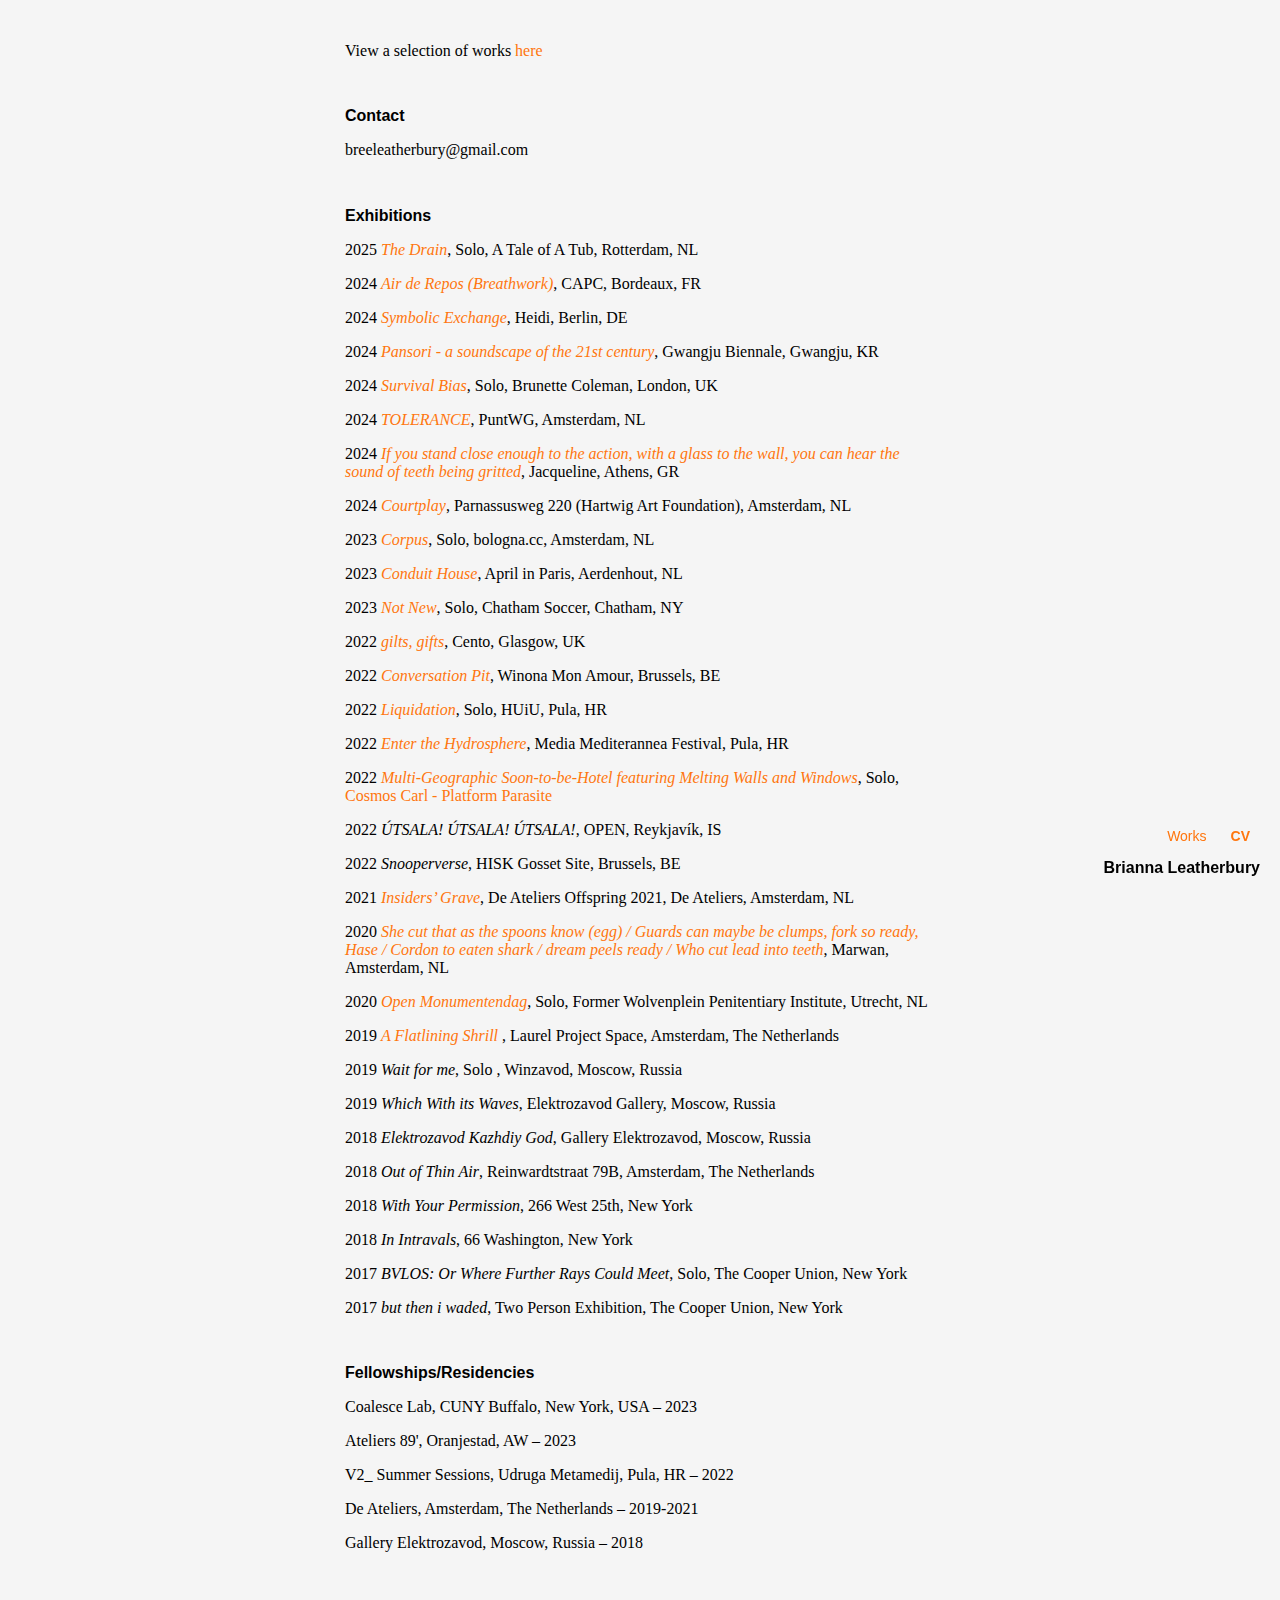
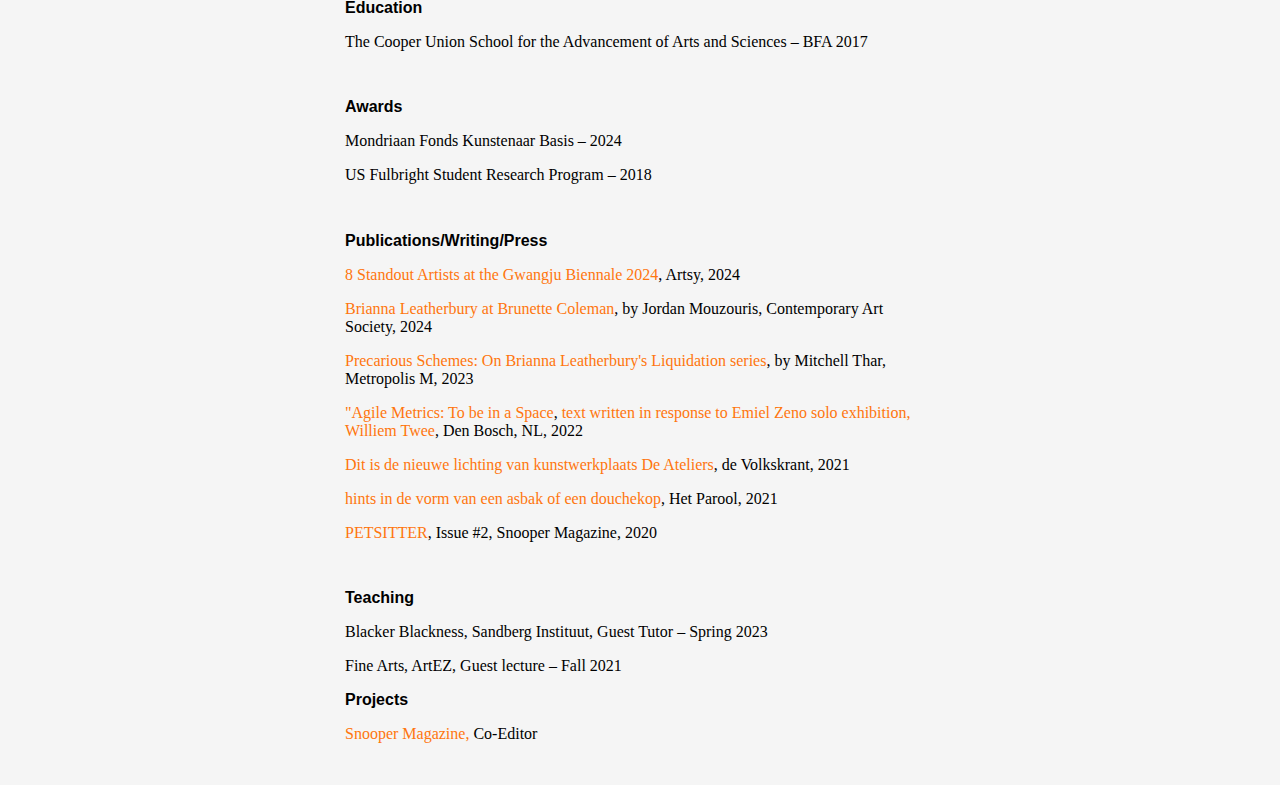
<file: index.html>
<!DOCTYPE html>
<html>
<head>
	<!-- Global site tag (gtag.js) - Google Analytics -->
<script async src="https://www.googletagmanager.com/gtag/js?id=G-ZRDKNZLJ0C"></script>
<script>
  window.dataLayer = window.dataLayer || [];
  function gtag(){dataLayer.push(arguments);}
  gtag('js', new Date());

  gtag('config', 'G-ZRDKNZLJ0C');
</script>


<meta charset="UTF-8">
<title>Brianna Leatherbury</title>
<link rel="stylesheet" type="text/css" href="styles.css" />
<meta name="description" content="Brianna Leatherbury">
</head>

   <body>
	  
	   <div class="main">
		    <div class="nav">
		  <a href="work.html"> Works</a>
			<a class="active" href="index.html">CV</a>
			    <h2 >Brianna Leatherbury</h2>
		</div>	
		<br/>
		   <p>View a selection of works<a href="work.html"> here</a></p><br/>
	<h2>Contact</h2>
		   <p>breeleatherbury@gmail.com</p><br/>


	<h2>Exhibitions</h2>
		<p>2025 <em> <a href="https://a-tub.org/en/exhibitions/brianna-leatherbury" target="new"> The Drain</a></em>, Solo, A Tale of A Tub, Rotterdam, NL</p>
		<p>2024 <em> <a href="https://www.capc-bordeaux.fr/agenda/expositions/air-de-repos" target="new">Air de Repos (Breathwork)</a></em>, CAPC, Bordeaux, FR</p>
		<p>2024 <em> <a href="https://https://www.heidigallery.com/p/raina-hamner-brianna-leatherbury-sabina-maria-van-der-linder-sturtevant-symbolic-exchange/" target="new">Symbolic Exchange</a></em>, Heidi, Berlin, DE</p>
		<p>2024 <em> <a href="https://www.15gwangjubiennale.com" target="new">Pansori - a soundscape of the 21st century</a></em>, Gwangju Biennale, Gwangju, KR</p>
		<p>2024 <em> <a href="https://www.brunettecoleman.com/exhibitions/survival-bias" target="new">Survival Bias</a></em>, Solo, Brunette Coleman, London, UK</p>
		<p>2024 <em> <a href="https://puntwg.nl/en/tolerance" target="new">TOLERANCE</a></em>, PuntWG, Amsterdam, NL</p>
		<p>2024 <em> <a href= "https://jacqueline23.info/02_IfYouStand.html" target="new">If you stand close enough to the action, with a glass to the wall, you can hear the sound of teeth being gritted</a></em>, Jacqueline, Athens, GR</p>
		<p>2024  <em> <a href= "https://www.hartwigartfoundation.nl/en/programmes/courtplay/" target="new">Courtplay</a></em>, Parnassusweg 220 (Hartwig Art Foundation), Amsterdam, NL</p>
		<p>2023  <em> <a href= "https://www.instagram.com/p/CyEEzXooLfi/?img_index=2" target="new">Corpus</a></em>, Solo, bologna.cc, Amsterdam, NL</p>
		<p>2023  <em> <a href= "https://www.aprilinparisfinearts.com/exhibition/conduit-house-group-show/" taret="new">Conduit House</a></em>, April in Paris, Aerdenhout, NL</p>
		<p>2023  <em> <a href= "https://chatham.soccer/current/" taret="new">Not New</a></em>, Solo, Chatham Soccer, Chatham, NY</p>
		<p>2022  <em> <a href= "https://www.glasgowartmap.com/gilts-gifts/" taret="new">gilts, gifts</a></em>, Cento, Glasgow, UK</p>
		<p>2022  <em> <a href="http://winona.cloud" target="new">Conversation Pit</a></em>, Winona Mon Amour, Brussels, BE</p>
		<p>2022  <em> <a href="https://v2.nl/archive/works/liquidation" target="new"> Liquidation</a></em>, Solo, HUiU, Pula, HR</p>
		<p>2022  <em> <a href="https://metamedia.hr/en/summer-sessions-2022-work-in-progress-showing-artist-talk-with-brianna-leatherbury/" target new> Enter the Hydrosphere</a></em>, Media Mediterannea Festival, Pula, HR</p>
		<p>2022  <em> <a href="https://web.archive.org/web/20220429091747/https://www.vrbo.com/nl-nl/vakantiewoning/p11051356" target="new">Multi-Geographic Soon-to-be-Hotel featuring Melting Walls and Windows</a></em>, Solo, <a href="https://www.cosmoscarl.com/" target="new">Cosmos Carl - Platform Parasite</a></p>
		<p>2022  <em> ÚTSALA! ÚTSALA! ÚTSALA!</em>, OPEN, Reykjavík, IS</p>
		<p>2022  <em>Snooperverse</em>, HISK Gosset Site, Brussels, BE</p>
		<p>2021  <em><a href="https://www.de-ateliers.nl/en/event/offspring-2021-always-hallways/" target="new">Insiders’ Grave</a></em>, De Ateliers Offspring 2021, De Ateliers, Amsterdam, NL</p>
		<p>2020 <em><a href="https://marwan.hotglue.me/?s+l+o+w+c+o+m+e+b+a+c+k+ii/" target="new">She cut that as the spoons know (egg) / Guards can maybe be clumps, fork so ready, Hase / Cordon to eaten shark / dream peels ready / Who cut lead into teeth</a></em>, Marwan, Amsterdam, NL</p>
		<p>2020 <em><a href="https://www.wolvenburgutrecht.nl/gevangenis-wolvenplein/open-monumentendag-2020/" target="new">Open Monumentendag</a></em>, Solo, Former Wolvenplein Penitentiary Institute, Utrecht, NL</p>
		<p>2019  <em><a href="https://www.laurelprojectspace.com/exhibitions/A-Flatlining-Shrill/" target=“new”>A Flatlining Shrill</a></em> , Laurel Project Space, Amsterdam, The Netherlands</p>
		<p>2019  <em>Wait for me</em>, Solo , Winzavod, Moscow, Russia</p>
		<p>2019  <em>Which With its Waves</em>, Elektrozavod Gallery, Moscow, Russia</p>

		<p>2018  <em>Elektrozavod Kazhdiy God</em>, Gallery Elektrozavod, Moscow, Russia</p>
		<p>2018  <em>Out of Thin Air</em>, Reinwardtstraat 79B, Amsterdam, The Netherlands</p>
		<p>2018  <em>With Your Permission</em>, 266 West 25th, New York</p>
		<p>2018  <em>In Intravals</em>, 66 Washington, New York</p>
		<p>2017  <em>BVLOS: Or Where Further Rays Could Meet</em>, Solo, The Cooper Union, New York</p>
		<p>2017  <em>but then i waded</em>, Two Person Exhibition, The Cooper Union, New York</p><br/>
	<h2>Fellowships/Residencies</h2>
		   <p>Coalesce Lab, CUNY Buffalo, New York, USA – 2023</p>
		   <p>Ateliers 89', Oranjestad, AW – 2023</p>
		   <p>V2_ Summer Sessions, Udruga Metamedij, Pula, HR – 2022</p>
		   <p>De Ateliers, Amsterdam, The Netherlands – 2019-2021</p>
		<p>Gallery Elektrozavod, Moscow, Russia – 2018</p><br/>
	<h2>Education</h2>
		<p>The Cooper Union School for the Advancement of Arts and Sciences – BFA 2017</p><br/>
	<h2>Awards</h2>
		   <p>Mondriaan Fonds Kunstenaar Basis – 2024</p>
		<p>US Fulbright Student Research Program – 2018</p><br/>
	<h2>Publications/Writing/Press</h2>
		<p><a href="https://www.artsy.net/article/artsy-editorial-8-standout-artists-gwangju-biennale-2024" target="new">8 Standout Artists at the Gwangju Biennale 2024</a>, Artsy, 2024</p>
		<p><a href="https://contemporaryartsociety.org/explore/resources/brianna-leatherbury-brunette-coleman" target="new">Brianna Leatherbury at Brunette Coleman</a>, by Jordan Mouzouris, Contemporary Art Society, 2024</p>
		<p><a href="https://www.metropolism.com/nl/features/51154_precarious_schemes_on_brianna_leatherbury_s_liquidation_series" target="new">Precarious Schemes: On Brianna Leatherbury's Liquidation series</a>, by Mitchell Thar, Metropolis M, 2023</p>
		<p><a href="https://trello.com/b/ubyLoUNs/agile-metrics-to-be-in-a-space" target="new">"Agile Metrics: To be in a Space</a>, <a href="https://www.willem-twee.nl/alle-activiteiten/solotentoonstelling-emiel-zeno-547112" target="new"> text written in response to Emiel Zeno solo exhibition, Williem Twee</a>, Den Bosch, NL, 2022</p>
		<p><a href=“https://www.volkskrant.nl/cultuur-media/dit-is-de-nieuwe-lichting-van-kunstwerkplaats-de-ateliers~b30a6d63/?referrer=https%3A%2F%2Fwww.google.com%2F” target=“new”>Dit is de nieuwe lichting van kunstwerkplaats De Ateliers</a>, de Volkskrant, 2021</p>
		<p><a class=“one” href="https://www.parool.nl/kunst-media/lichting-2021-van-de-ateliers-hints-in-de-vorm-van-een-asbak-of-een-douchekop~bc9b3f56/" target="new">hints in de vorm van een asbak of een douchekop</a>, Het Parool, 2021</p>
		<p><a class=“one” href="https://www.snoooper.org/" target="new">PETSITTER</a>, Issue #2, Snooper Magazine, 2020</p><br/>
	<h2>Teaching</h2>
		<p>Blacker Blackness, Sandberg Instituut, Guest Tutor – Spring 2023</p>
		<p>Fine Arts, ArtEZ, Guest lecture – Fall 2021</p>
	<h2>Projects</h2>
		<p><a class=“one” href="https://www.snoooper.org/" target="new">Snooper Magazine,</a> Co-Editor</p><br/>
	</div>
    </body>
</html>
</file>
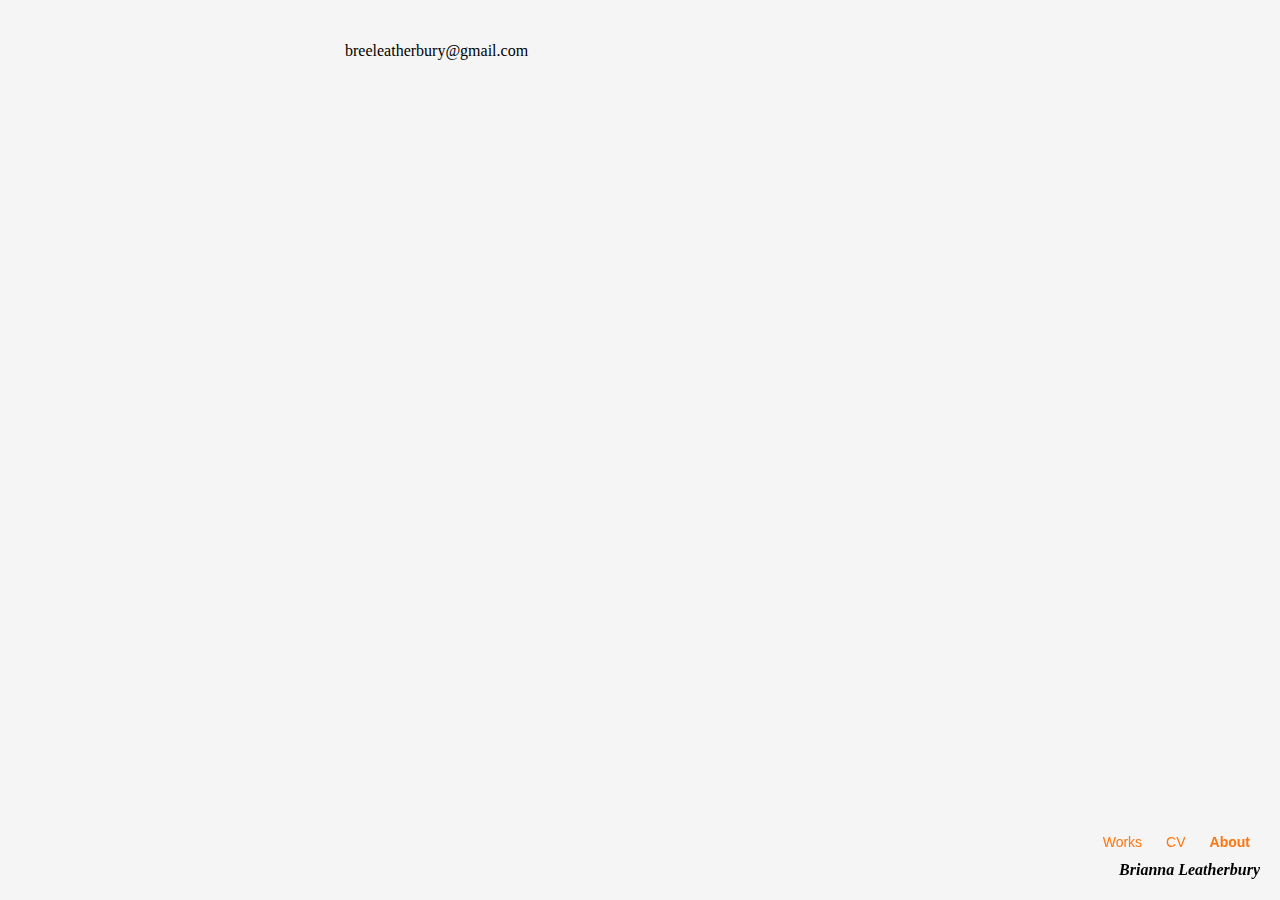
<file: about.html>
<!DOCTYPE html>
<html>
<head>
<meta charset="UTF-8">
<title>Brianna Leatherbury</title>
<link rel="stylesheet" type="text/css" href="styles.css" />
<meta name="description" content="Brianna Leatherbury">
</head>

   <body>
	  
	   <div class="main">
		    <div class="nav">
		  <a href="work.html"> Works</a>
			<a href="index.html">CV</a>
			    <a class="active" href="about.html">About</a>
			    <h1 >Brianna Leatherbury</h1>
		</div>	
		<br/>
    <p>breeleatherbury@gmail.com</p>
    </div>
       </body>
</file>
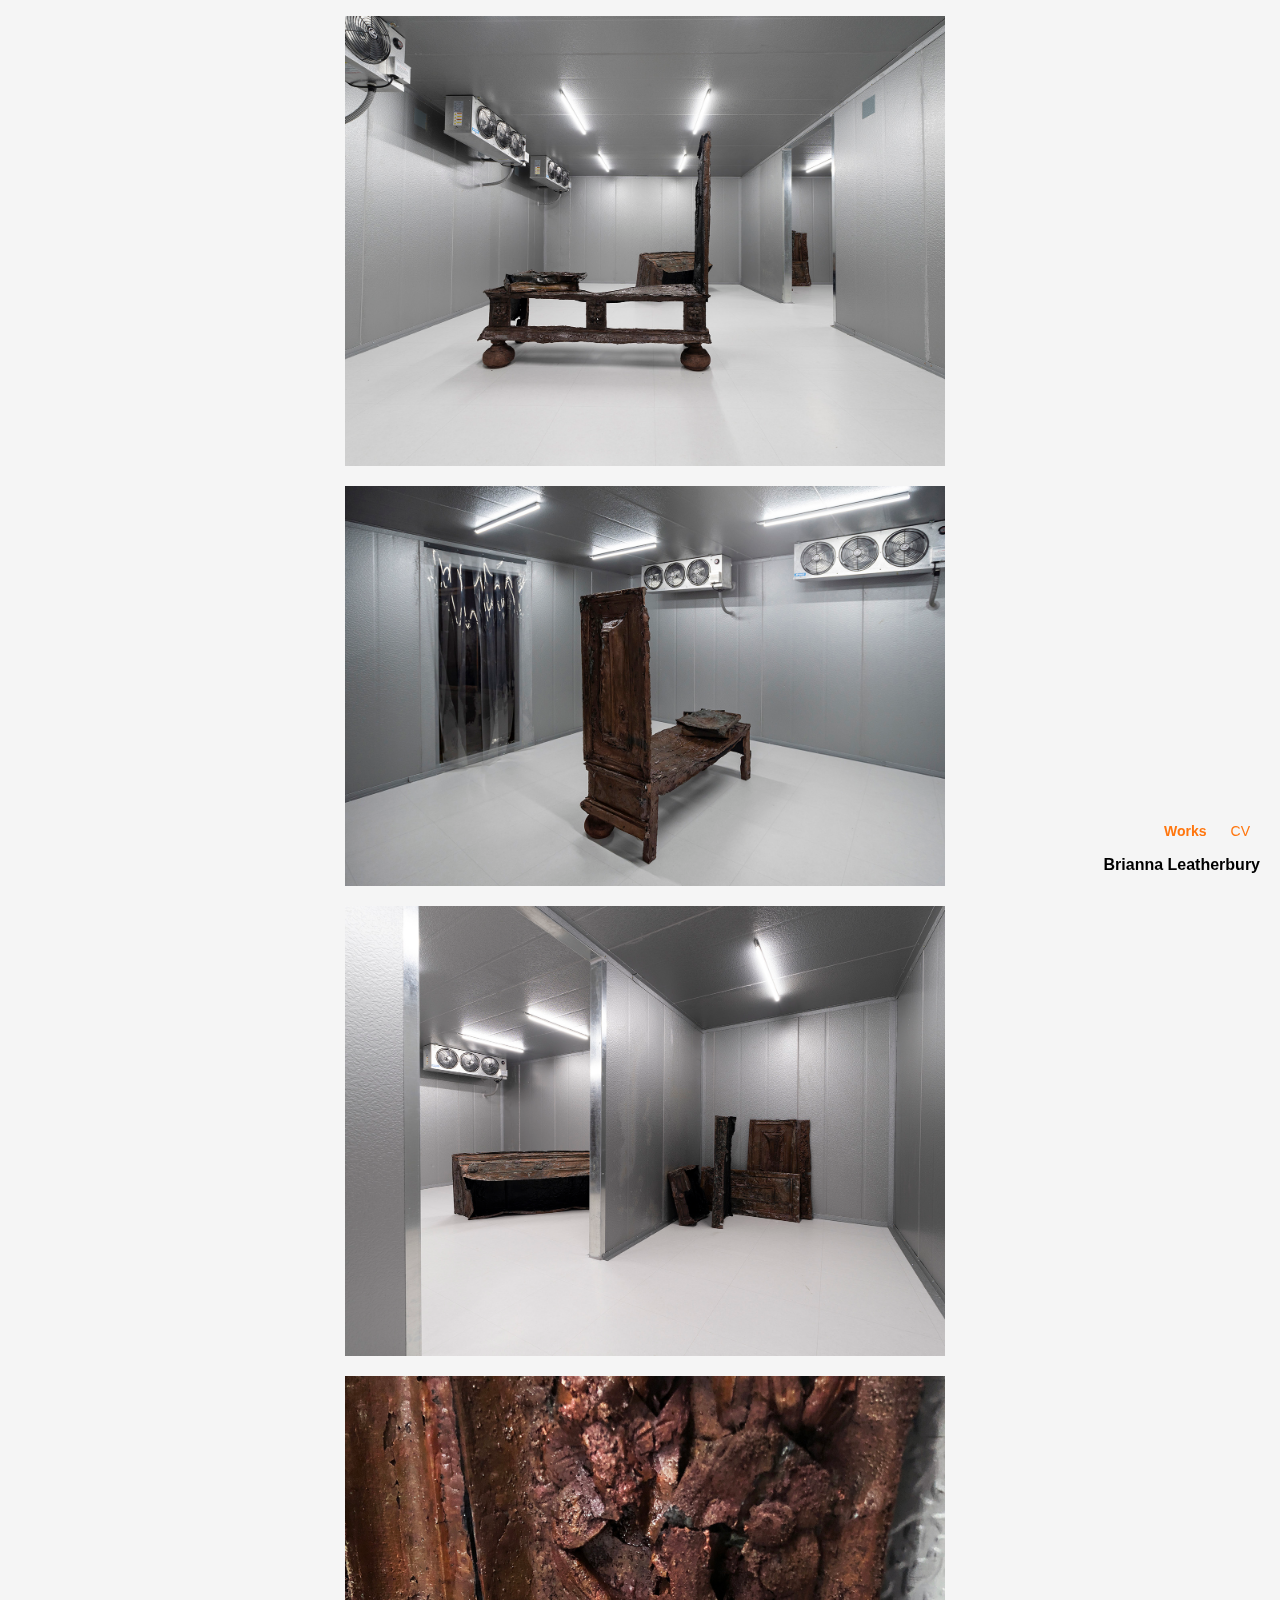
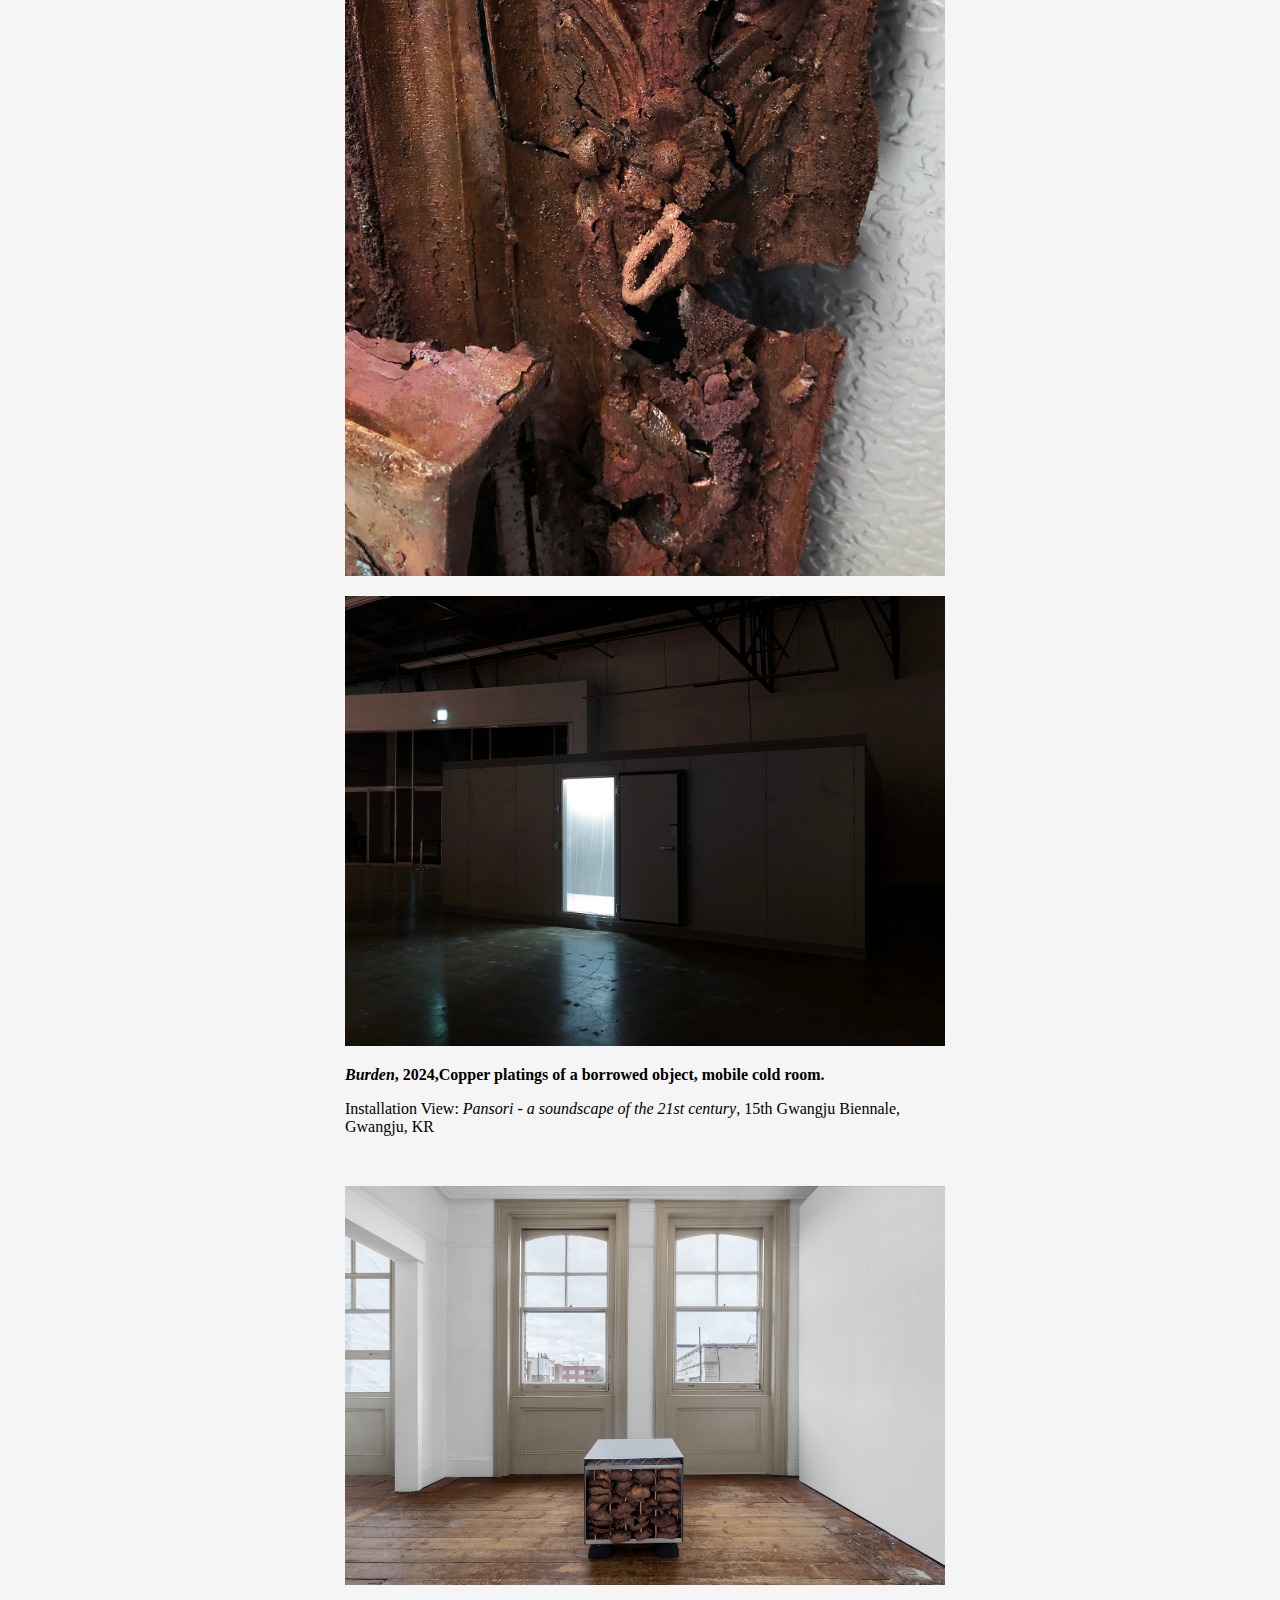
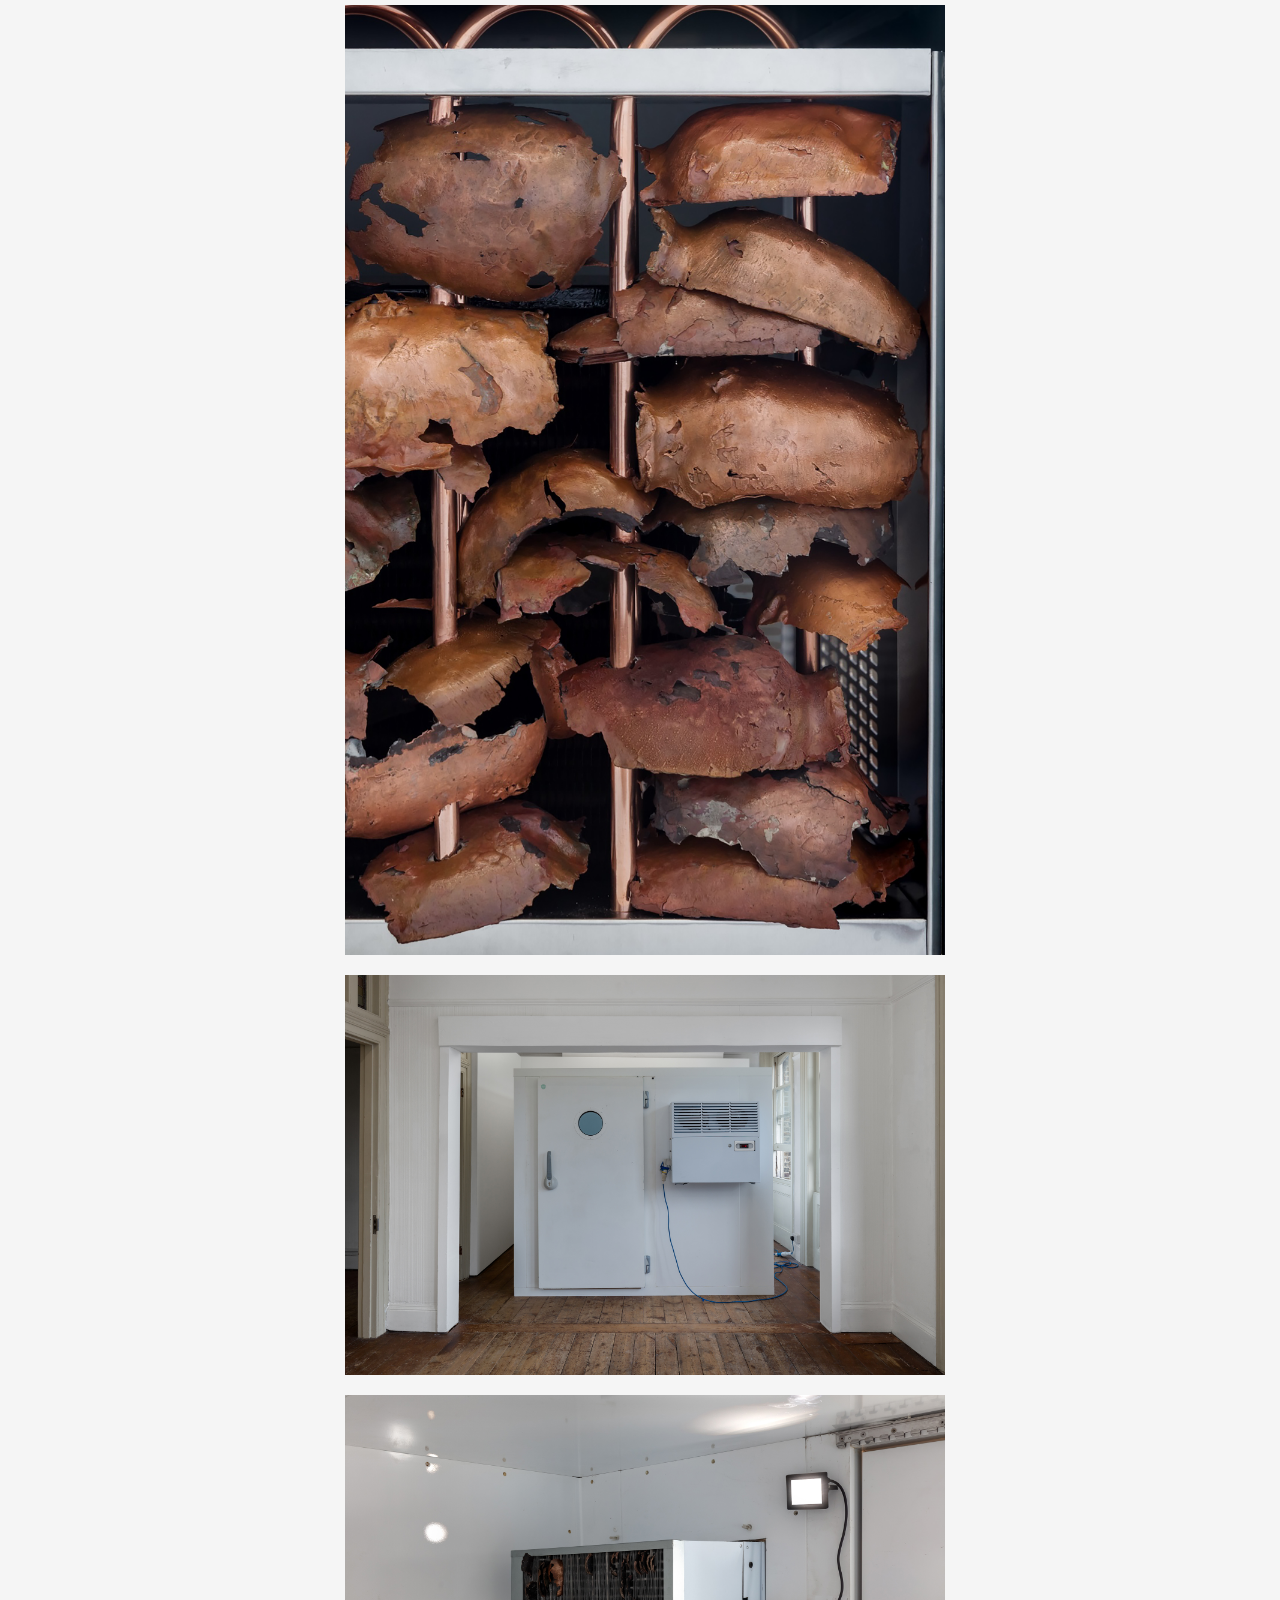
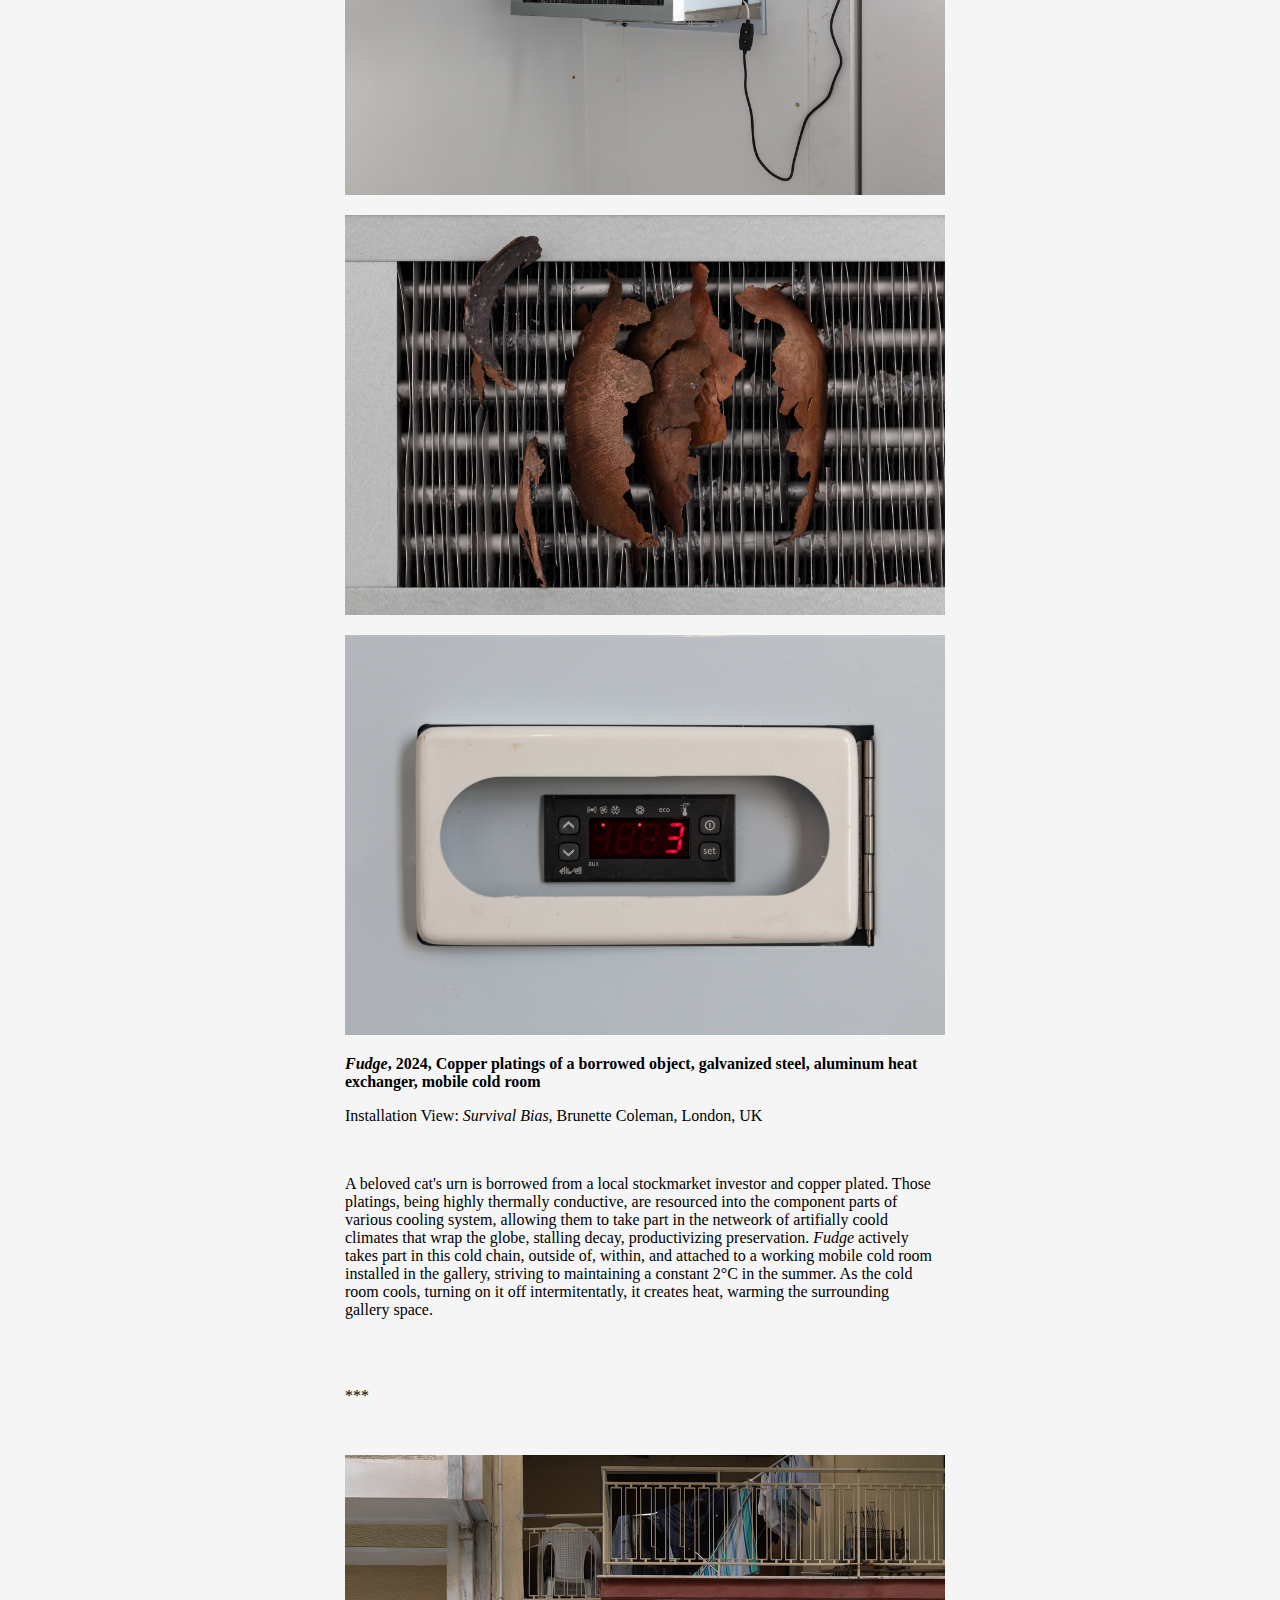
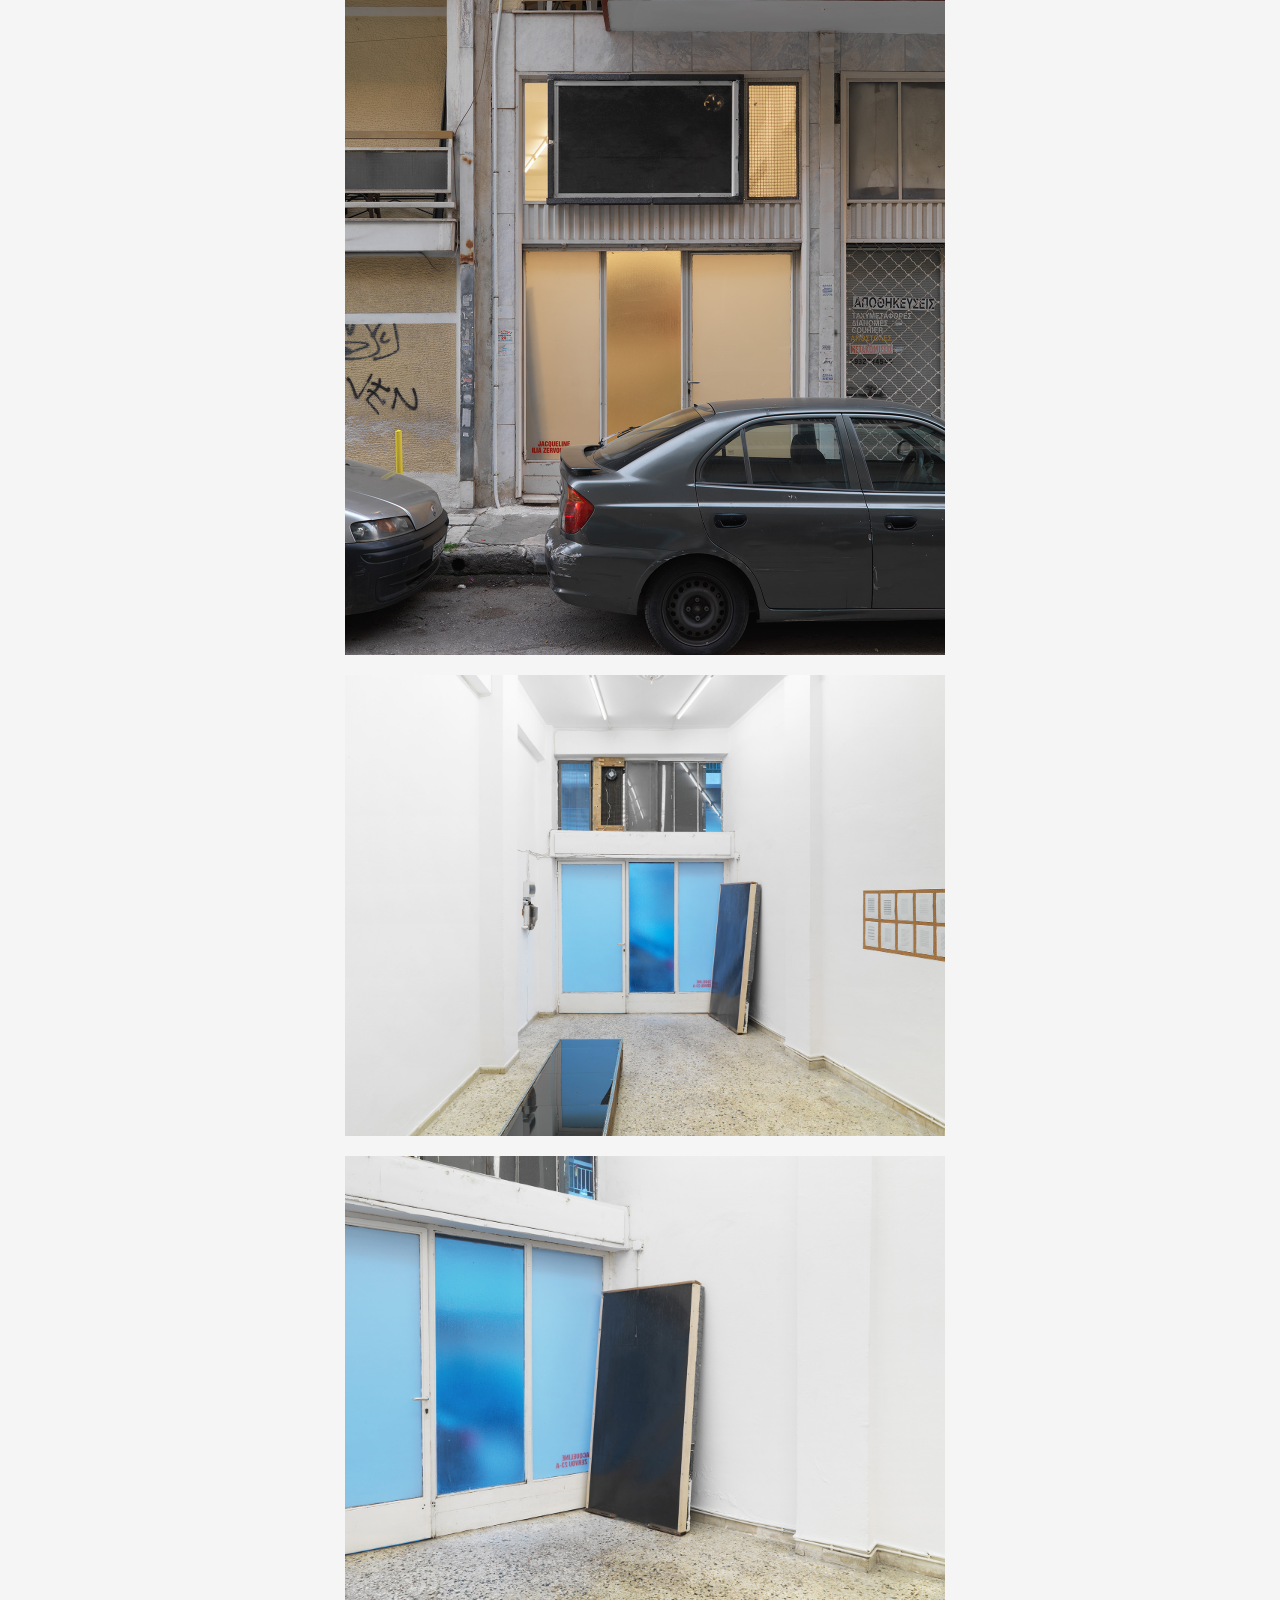
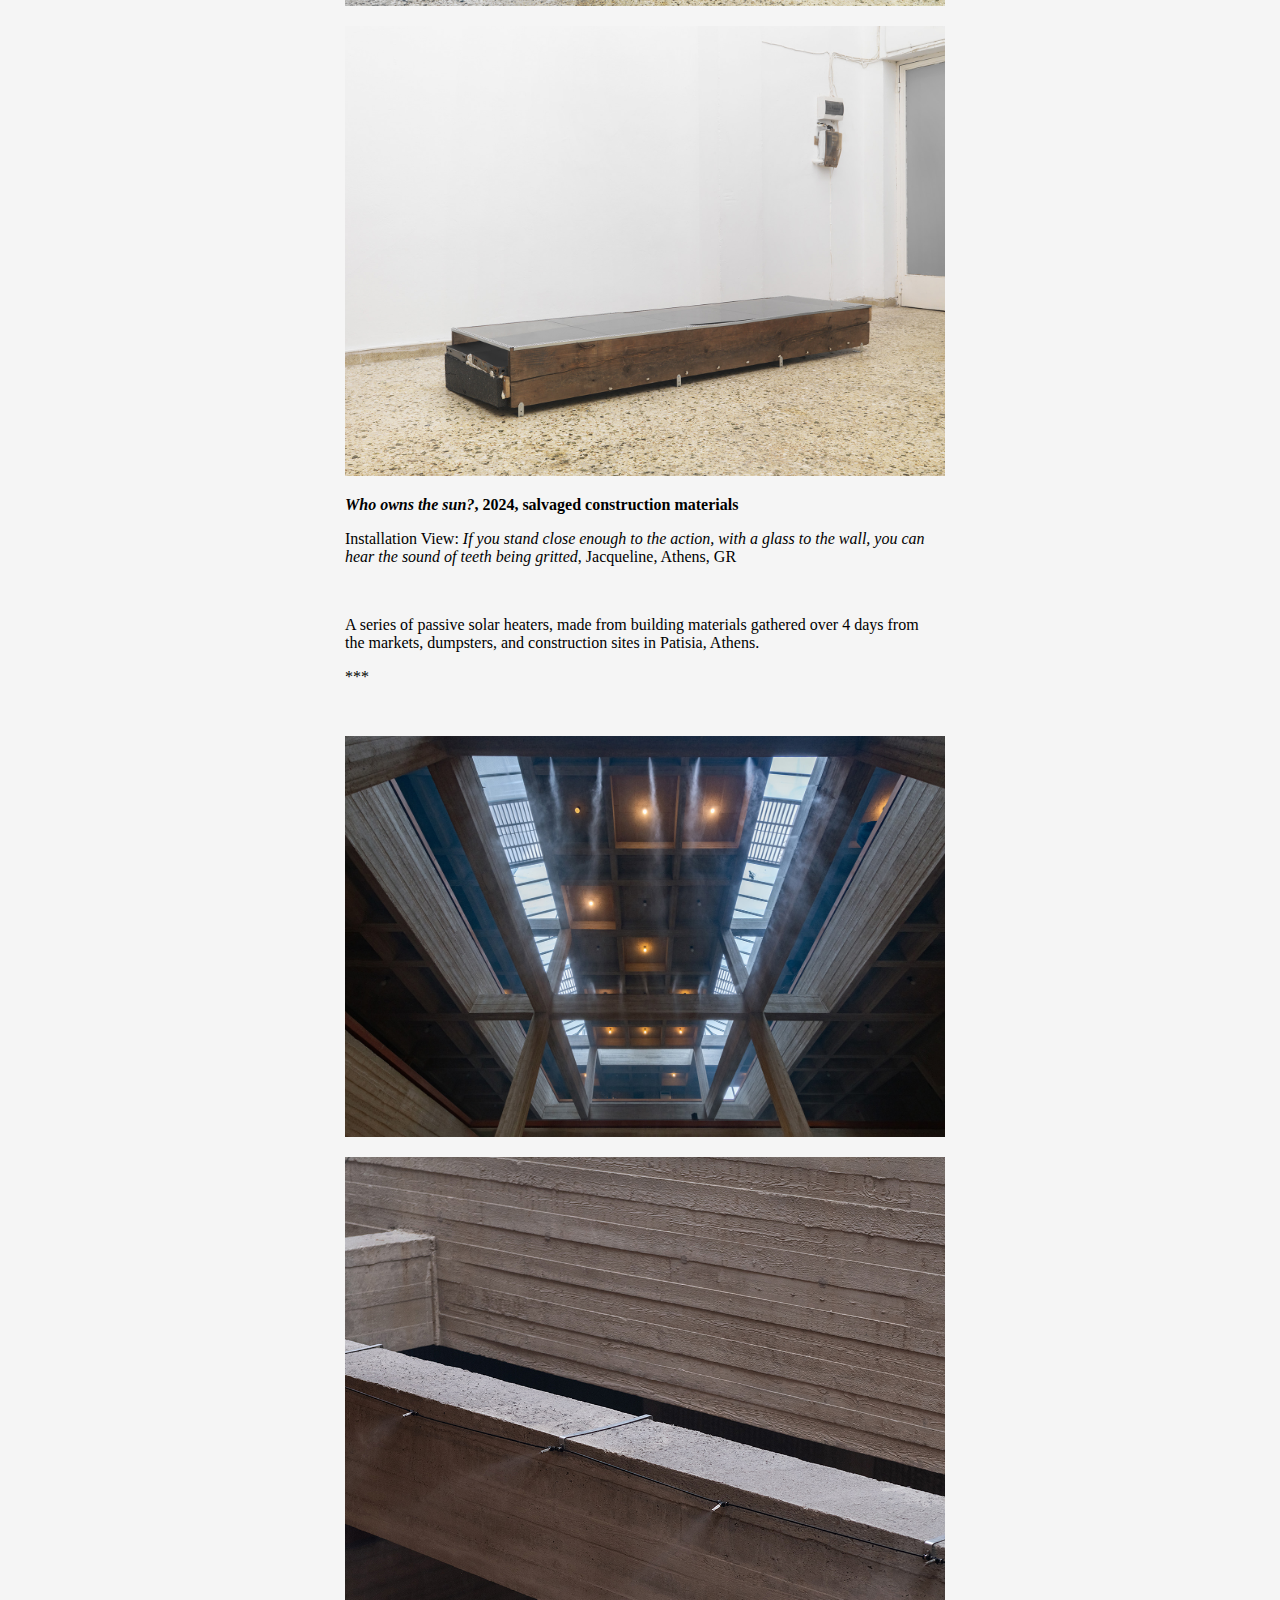
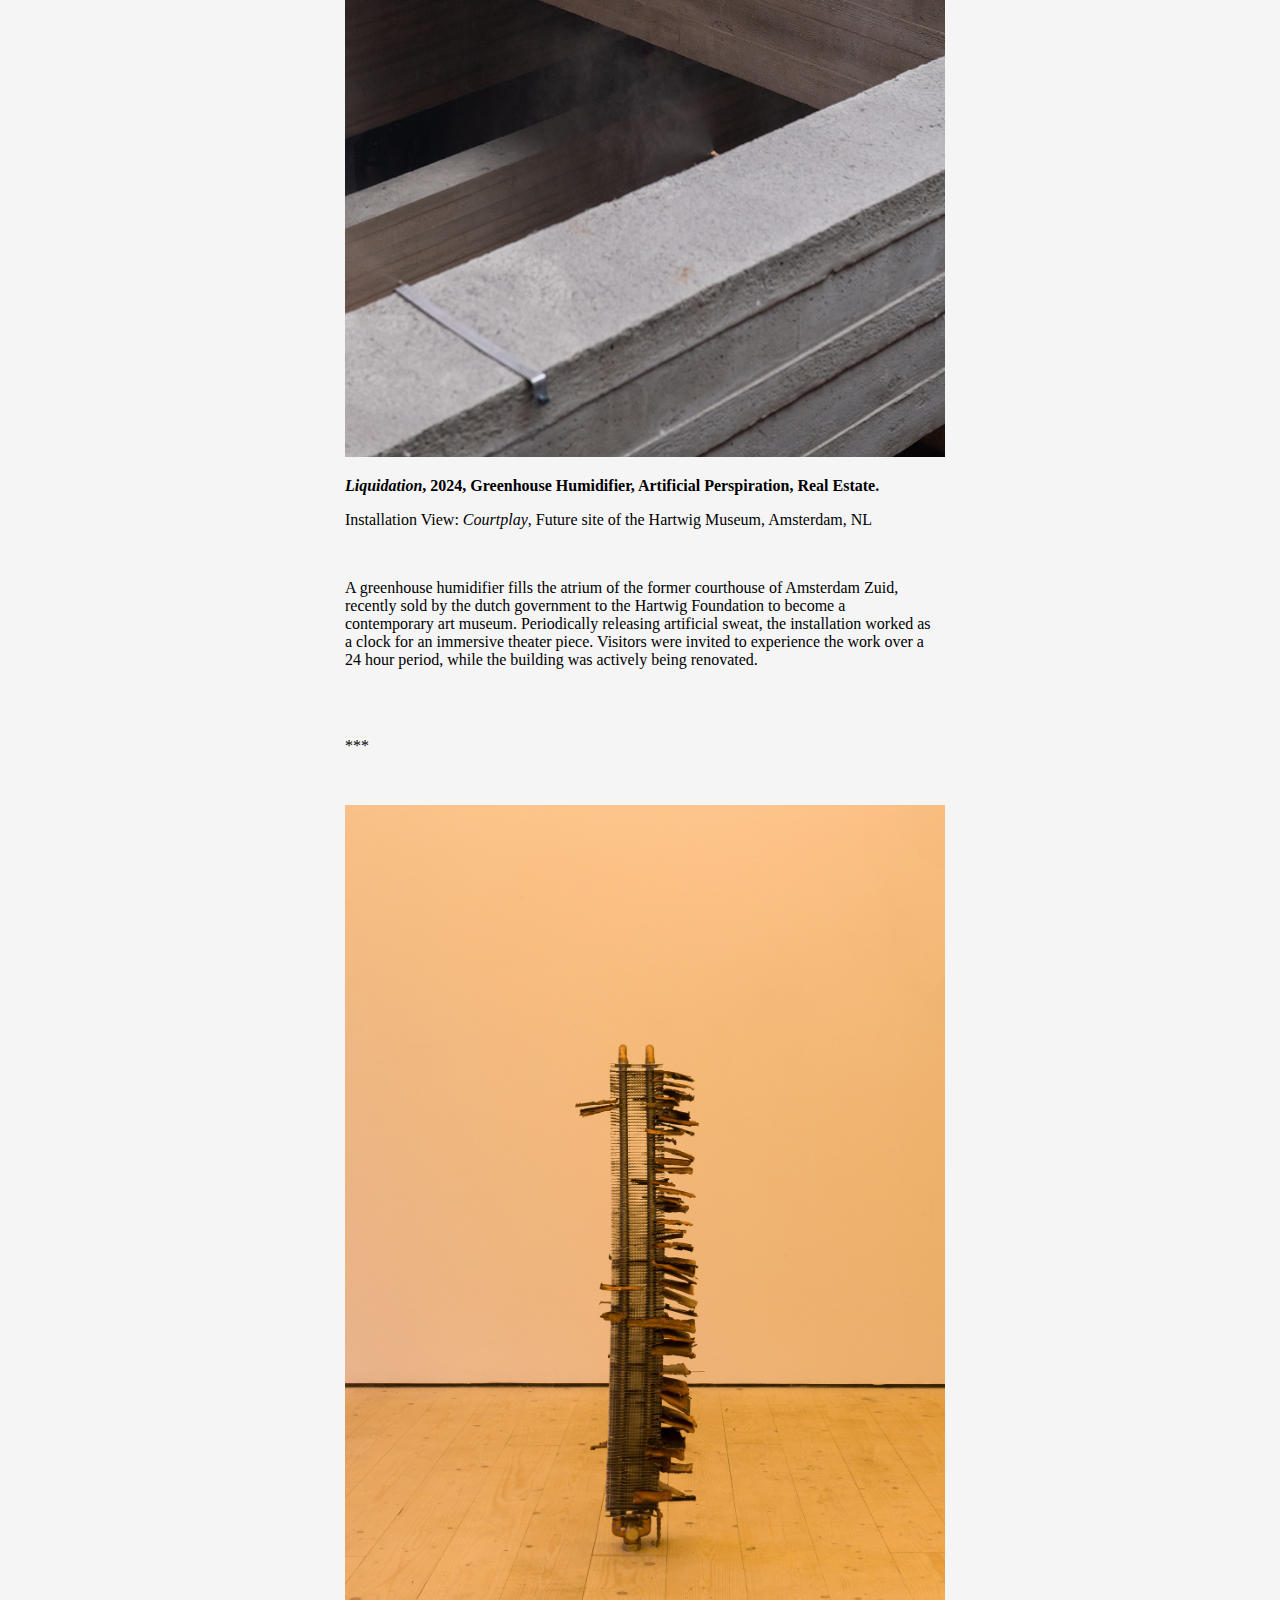
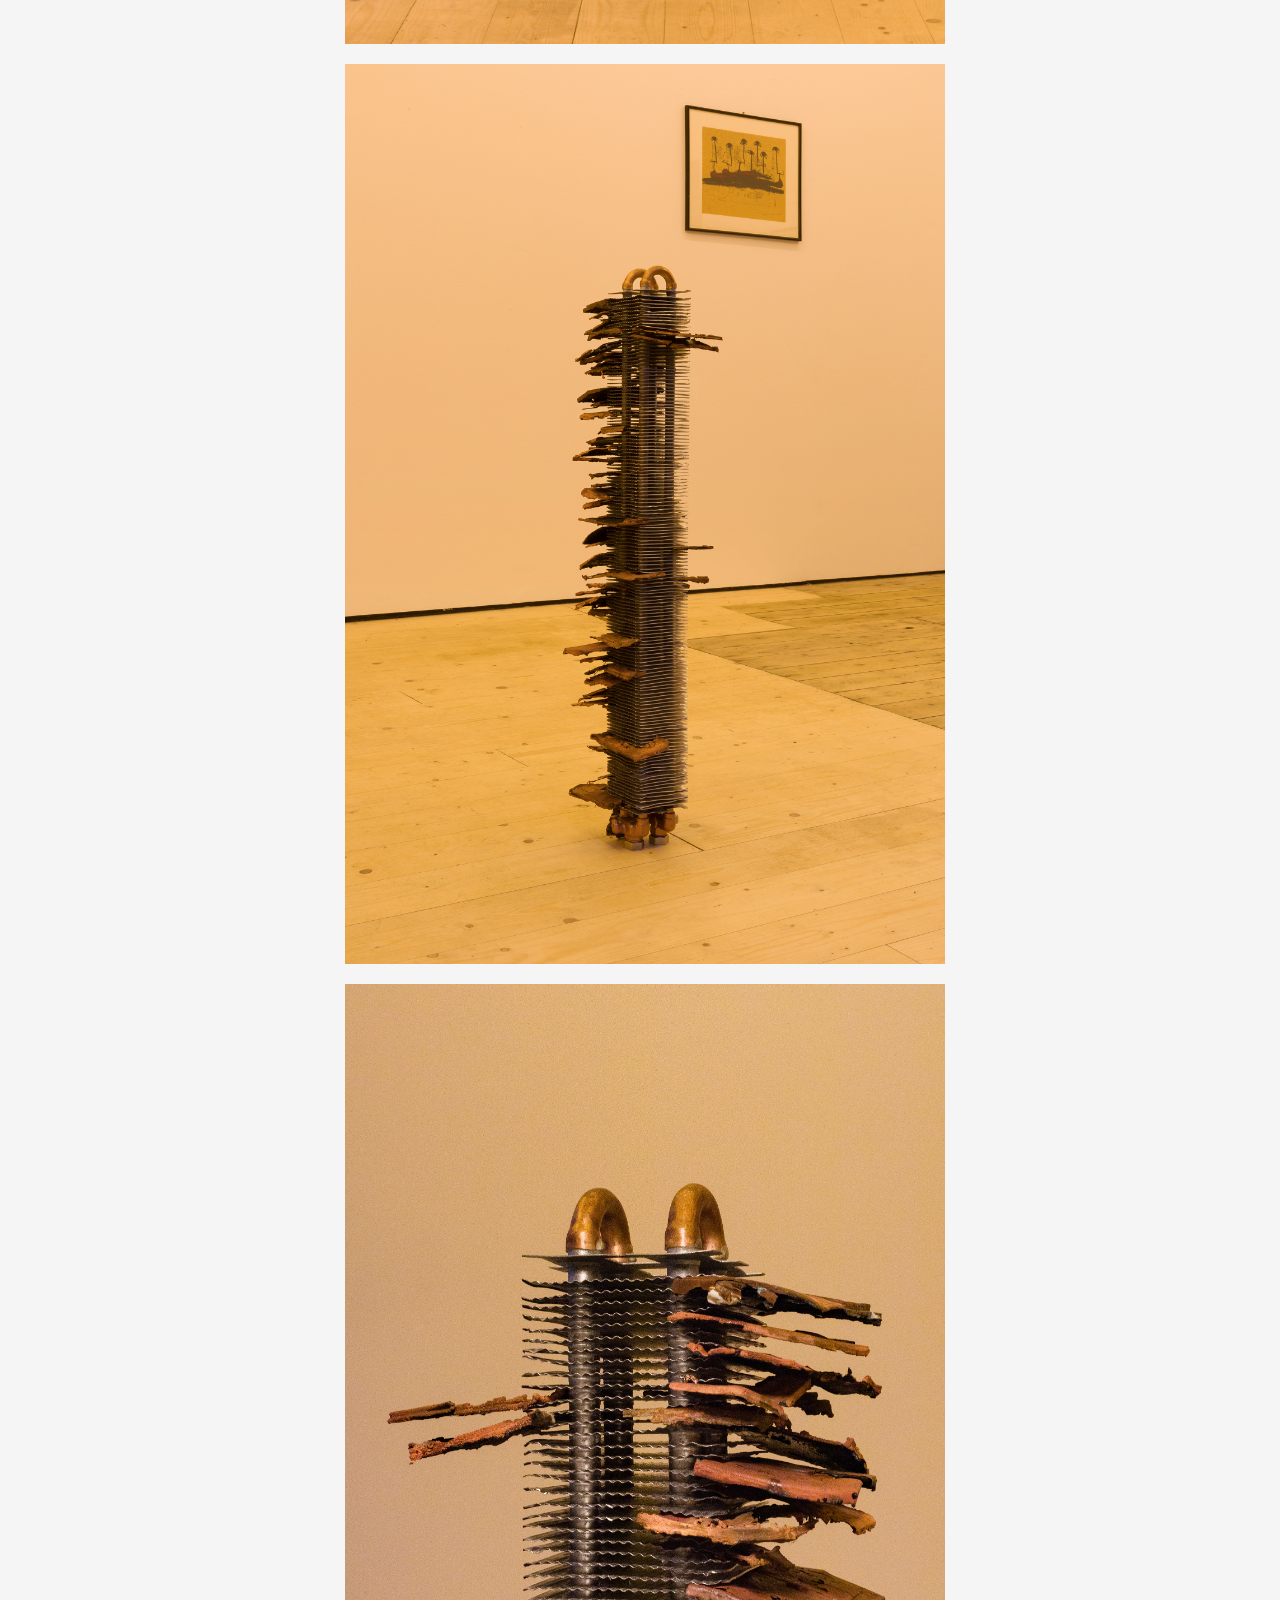
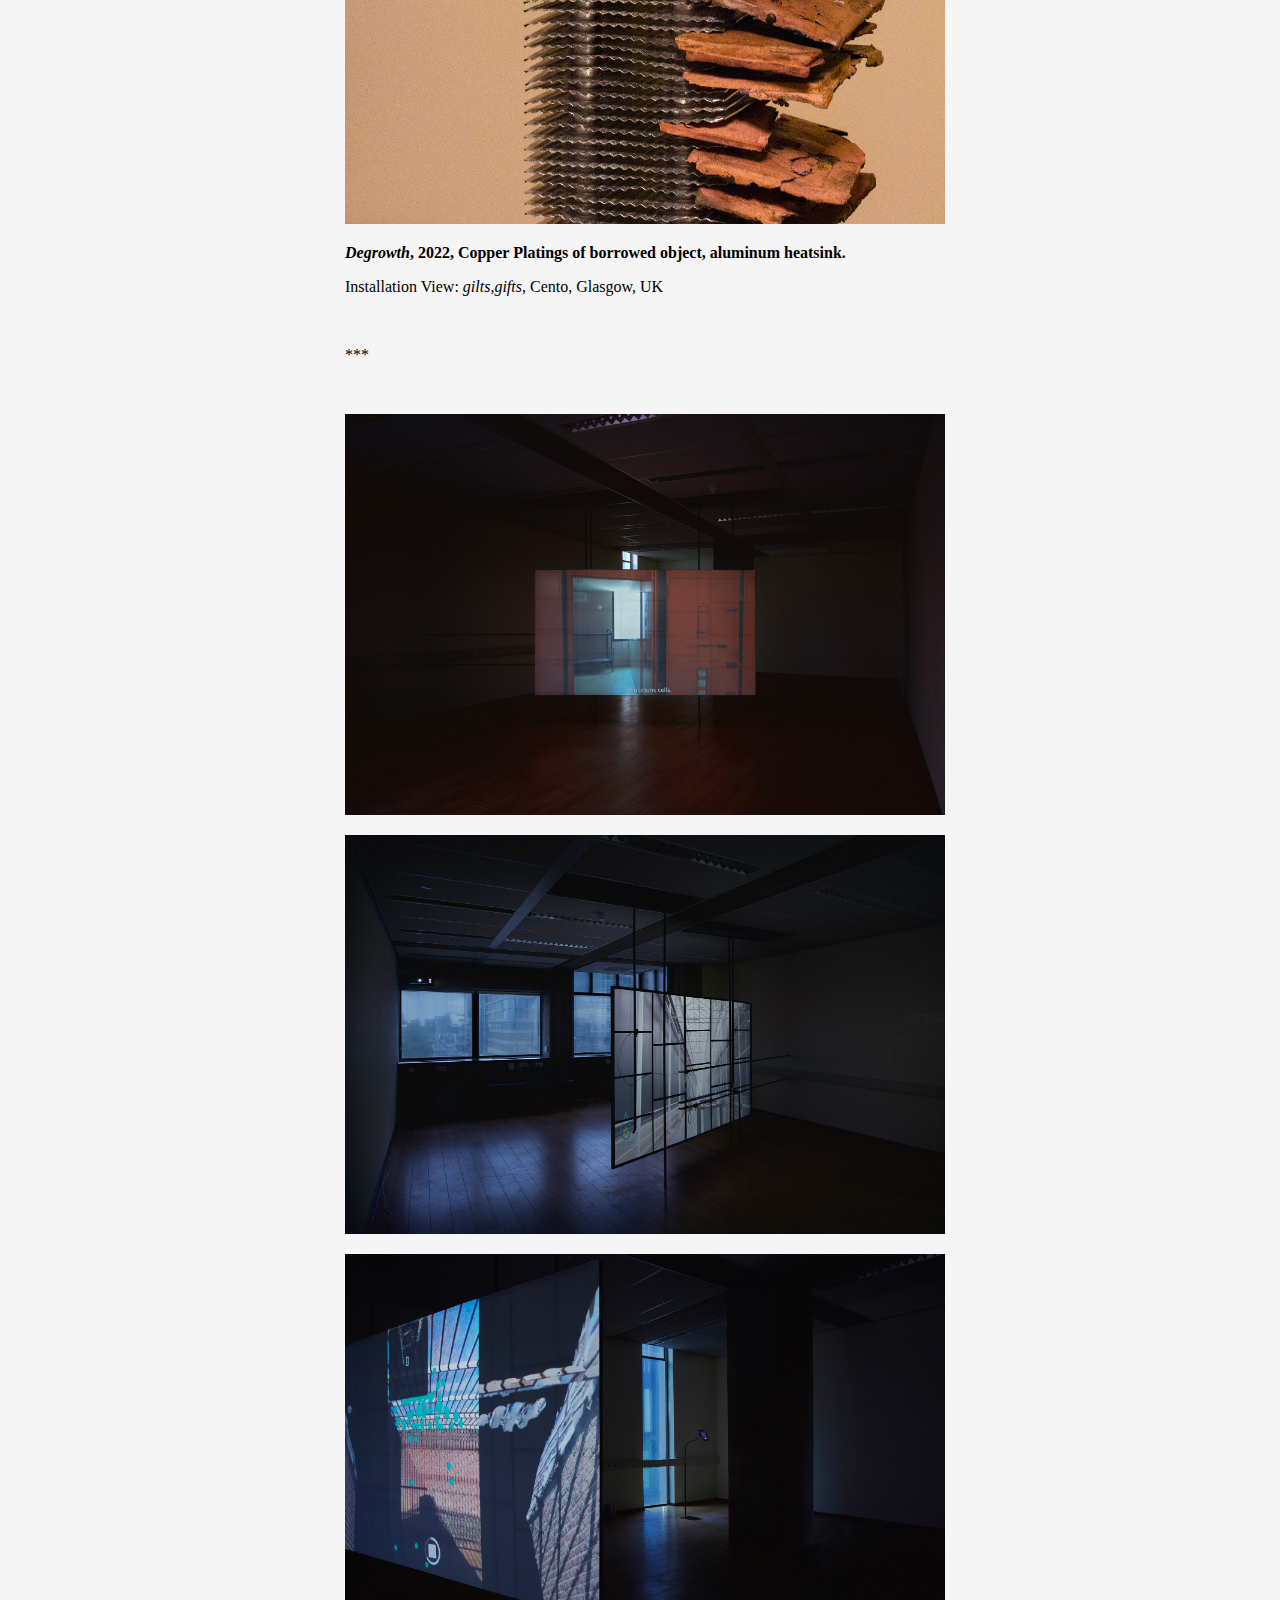
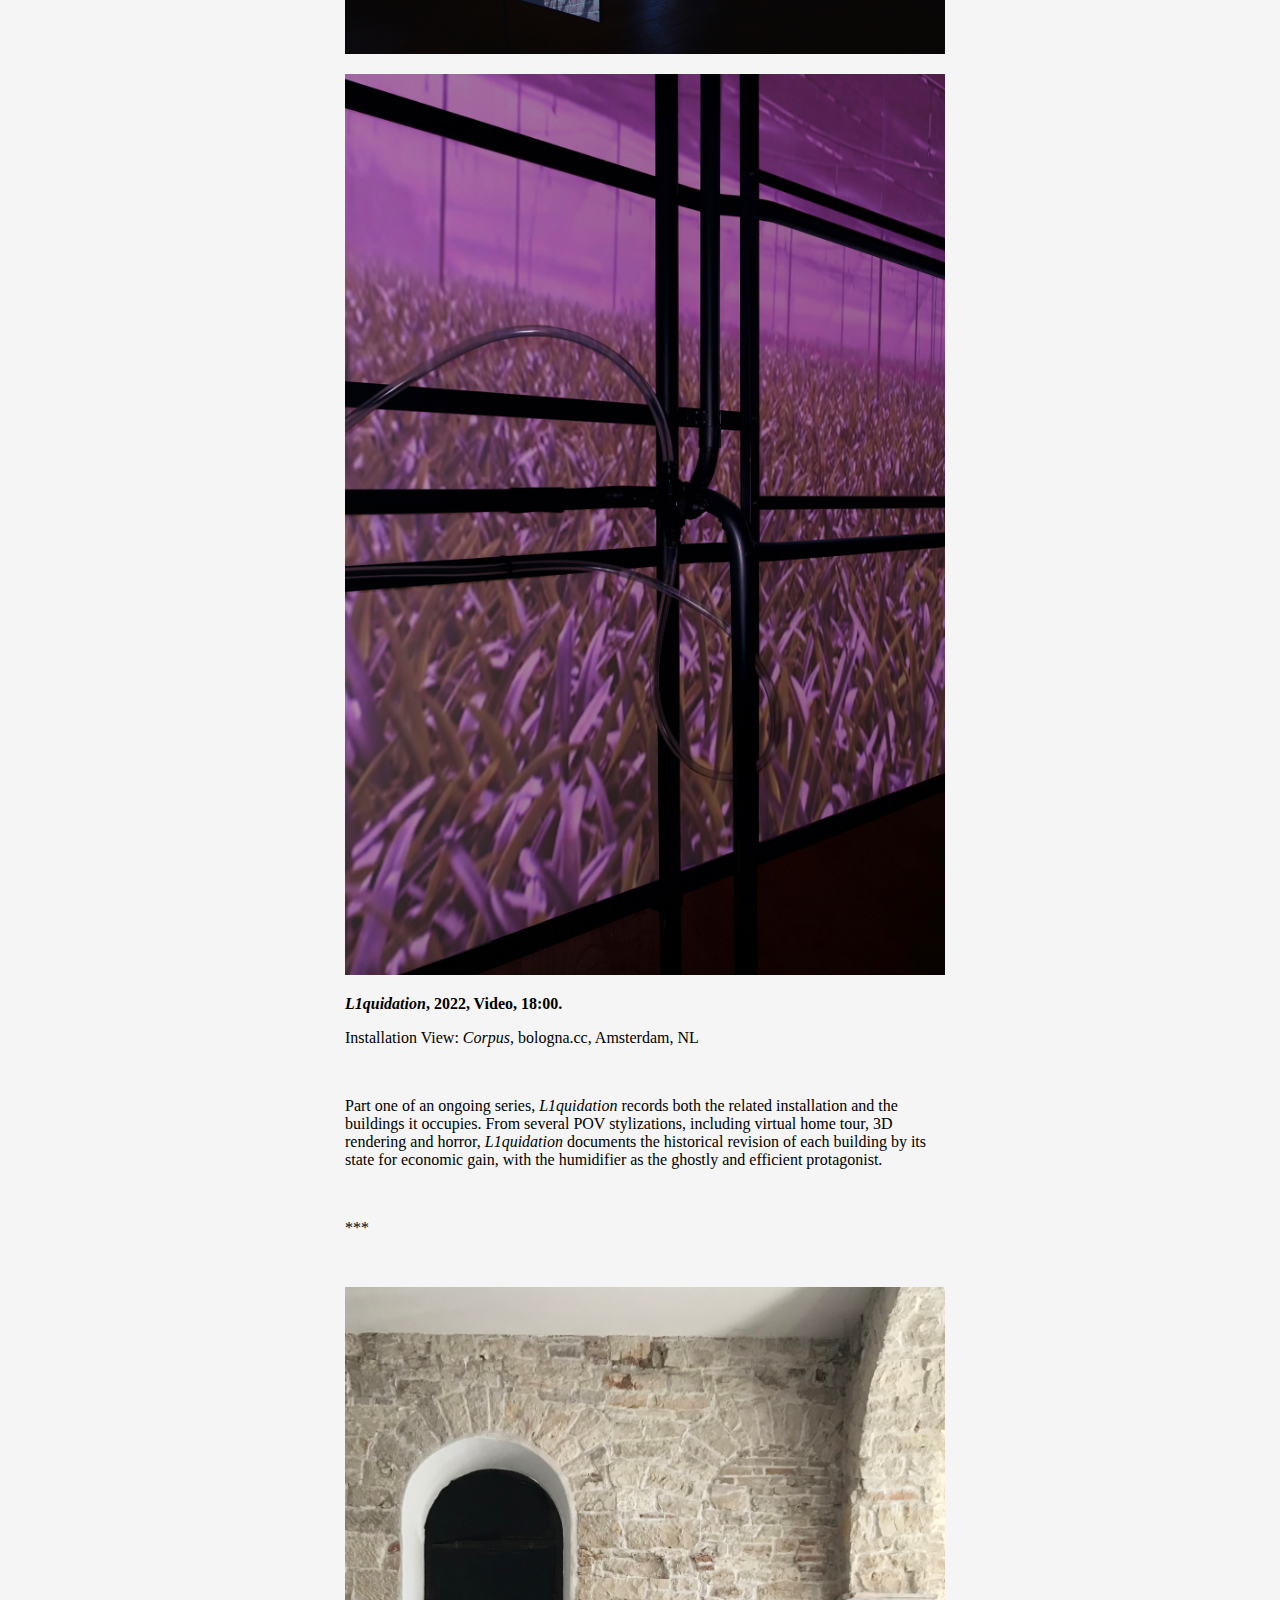
<file: work.html>
<!DOCTYPE html>
<html>
<head>
	<!-- Global site tag (gtag.js) - Google Analytics -->
<script async src="https://www.googletagmanager.com/gtag/js?id=G-WXTN4NKB59"></script>
<script>
  window.dataLayer = window.dataLayer || [];
  function gtag(){dataLayer.push(arguments);}
  gtag('js', new Date());

  gtag('config', 'G-ZRDKNZLJ0C');
</script>


<meta charset="UTF-8">
<title>Brianna Leatherbury</title>
<link rel="stylesheet" type="text/css" href="styles.css" />
</head>

    <body>
	   <div class="main">
		    <div class="nav">
		  <a class="active" href="work.html">Works</a>
			<a href="index.html">CV</a>
			    <p><h2 >Brianna Leatherbury</h2></p>
		   </div>
	<p><img src="docs/images/insidersgrave/gwangju/BL_Burden_01.jpg" alt="Burden, 15th Gwangju Biennale, Brianna Leatherbury, 2024"></p>
	<p><img src="docs/images/insidersgrave/gwangju/BL_Burden_02.jpg" alt="Burden, 15th Gwangju Biennale, Brianna Leatherbury, 2024"></p>
	<p><img src="docs/images/insidersgrave/gwangju/BL_Burden_03.jpg" alt="Burden, 15th Gwangju Biennale, Brianna Leatherbury, 2024"></p>
	<p><img src="docs/images/insidersgrave/gwangju/BL_Burden_04.jpg" alt="Burden, 15th Gwangju Biennale, Brianna Leatherbury, 2024"></p>
	<p><img src="docs/images/insidersgrave/gwangju/BL_Burden_05.jpg" alt="Burden, 15th Gwangju Biennale, Brianna Leatherbury, 2024"></p>
		   
		   <p><b><em>Burden</em>, 2024,Copper platings of a borrowed object, mobile cold room.</b></p>
		   <p>Installation View: <em>Pansori - a soundscape of the 21st century</em>, 15th Gwangju Biennale, Gwangju, KR</p><br />
		   
	<p><img src="docs/images/insidersgrave/survivalbias/bl_survivalbias_01.jpg" alt="Survival Bias, Brianna Leatherbury, 2024"></p>
	<p><img src="docs/images/insidersgrave/survivalbias/bl_survivalbias_02.jpg" alt="Survival Bias, Brianna Leatherbury, 2024"></p>
	<p><img src="docs/images/insidersgrave/survivalbias/bl_survivalbias_03.jpg" alt="Survival Bias, Brianna Leatherbury, 2024"></p>
	<p><img src="docs/images/insidersgrave/survivalbias/bl_survivalbias_04.jpg" alt="Survival Bias, Brianna Leatherbury, 2024"></p>	   
	<p><img src="docs/images/insidersgrave/survivalbias/bl_survivalbias_05.jpg" alt="Survival Bias, Brianna Leatherbury, 2024"></p>
	<p><img src="docs/images/insidersgrave/survivalbias/bl_survivalbias_06.jpg" alt="Survival Bias, Brianna Leatherbury, 2024"></p>	   
		   
	<p><b><em>Fudge</em>, 2024, Copper platings of a borrowed object, galvanized steel, aluminum heat exchanger, mobile cold room</b></p>
	<p>Installation View: <em>Survival Bias</em>, Brunette Coleman, London, UK</p><br />
		   <p> A beloved cat's urn is borrowed from a local stockmarket investor and copper plated. Those platings, being highly thermally conductive, are resourced into the component parts of various cooling system, allowing them to take part in the netweork of artifially coold climates that wrap the globe, stalling decay, productivizing preservation. <em>Fudge</em> actively takes part in this cold chain, outside of, within, and attached to a working mobile cold room installed in the gallery, striving to maintaining a constant 2°C in the summer. As the cold room cools, turning on it off intermitentatly, it creates heat, warming the surrounding gallery space.</p><br/><br/>
	<p>***</p><br />

	<p><img src="docs/images/solar/BL_whoownsthesun_01.jpg" alt="Who owns the sun?, Brianna Leatherbury, 2024"></p>
	<p><img src="docs/images/solar/BL_whoownsthesun_02.jpg" alt="Who owns the sun?, Brianna Leatherbury, 2024"></p>	   
	<p><img src="docs/images/solar/BL_whoownsthesun_03.jpg" alt="Who owns the sun?, Brianna Leatherbury, 2024"></p>
	<p><img src="docs/images/solar/BL_whoownsthesun_04.jpg" alt="Who owns the sun?, Brianna Leatherbury, 2024"></p>   
		   
	<p><b><em>Who owns the sun?</em>, 2024, salvaged construction materials</b></p>
	<p>Installation View: <em>If you stand close enough to the action, with a glass to the wall, you can hear the sound of teeth being gritted</em>, Jacqueline, Athens, GR</p><br />
	<p>A series of passive solar heaters, made from building materials gathered over 4 days  from the markets, dumpsters, and construction sites in Patisia, Athens. 
		   <p>***</p><br />
		   
	<p><img src="docs/images/plumbing/BL_Liquidation_Courtplay_1.jpg" alt="Liquidation, Brianna Leatherbury, 2024"></p>
	<p><img src="docs//images/plumbing/BL_Liquidation_Courtplay_2.jpg" alt="Liquidation, Brianna Leatherbury, 2024"></p>
		   <p><b><em>Liquidation</em>, 2024, Greenhouse Humidifier, Artificial Perspiration, Real Estate.</b></p>
		   <p>Installation View: <em>Courtplay</em>, Future site of the Hartwig Museum, Amsterdam, NL</p><br />
	<p> A greenhouse humidifier fills the atrium of the former courthouse of Amsterdam Zuid, recently sold by the dutch government to the Hartwig Foundation to become a contemporary art museum. Periodically releasing artificial sweat, the installation worked as a clock for an immersive theater piece. Visitors were invited to experience the work over a 24 hour period, while the building was actively being renovated.</p><br/><br/>
	<p>***</p><br />
		   	    
	<p id="DE"><img src="docs/images/insidersgrave/Leatherbury_Degrowth_01.jpg" alt="Degrowth, Brianna Leatherbury, 2022"></p>
	<p><img src="docs/images/insidersgrave/Leatherbury_Degrowth_02.jpg" alt="Degrowth, Brianna Leatherbury, 2022"></p>
	<p><img src="docs/images/insidersgrave/Leatherbury_Degrowth_03.jpg" alt="Degrowth, Brianna Leatherbury, 2022"></p>
	<p><b><em>Degrowth</em>, 2022, Copper Platings of borrowed object, aluminum heatsink.</b></p>
		<p>Installation View: <em>gilts,gifts</em>, Cento, Glasgow, UK</p><br />
<p>***</p><br />    
	<p id="LI"><img src="docs/images/plumbing/BL_Corpus_2.jpg" alt="Corpus, Brianna Leatherbury, 2022"></p>
	<p><img src="docs/images/plumbing/BL_Corpus_8.jpg" alt="Corpus, Brianna Leatherbury, 2022"></p>
	<p><img src="docs/images/plumbing/BL_Corpus_11.jpg" alt="Corpus, Brianna Leatherbury, 2022"></p>
	<p><img src="docs/images/plumbing/BL_Corpus_10.jpg" alt="Corpus, Brianna Leatherbury, 2022"></p>
	<p><b><em>L1quidation</em>, 2022, Video, 18:00.</b></p>
		   <p>Installation View: <em>Corpus</em>, bologna.cc, Amsterdam, NL</p><br />
	    <p>Part one of an ongoing series, <em>L1quidation</em> records both the related installation and the buildings it occupies. From several POV stylizations, including virtual home tour, 3D rendering and horror, <em>L1quidation</em> documents the historical revision of each building by its state for economic gain, with the humidifier as the ghostly and efficient protagonist.</p><br />
<p>***</p><br />
	    
	    <p id="WY"><img src="docs/images/why/BL_why_01.jpg" alt="Why should we keep these buildings?, Brianna Leatherbury, 2022"></p>
	<p><img src="docs/images/why/BL_why_03.jpg" alt="Why should we keep these buildings?, Brianna Leatherbury, 2022"></p>
	    <p><b><em>Why should we keep these buildings?</em>, 2022, Video.</b></p>
	    <p>This video, narrated by a conversation with the new owner of Oosteinde 44, is comprised of cellphone screen recordings, as it uses a free 3D scanning app to digitize the current state of two government-sold buildings. The resulting 3D models, though not pictured in the video, permanently encapsulate the fleeting liminal moment of the separate buildings’ lives, occupied in between their original function and their immanent renovations to serve an alternative economic purpose.</p><br />
<p>***</p><br />
	    
	<pid="IG"><img src="docs/images/insidersgrave/briannaleatherbury_deateliersoffspring_insidersgrave_01.jpg" alt="Insiders' Grave, Brianna Leatherbury, 2021"></p>
	<p><img src="docs/images/insidersgrave/briannaleatherbury_deateliersoffspring_insidersgrave_02.jpg" alt="Insiders' Grave, Brianna Leatherbury, 2021"></p>
	<p><img src="docs/images/insidersgrave/briannaleatherbury_deateliersoffspring_insidersgrave_03.jpg" alt="Insiders' Grave, Brianna Leatherbury, 2021"></p>
<p><em><strike>Hard shelled stretch marks</strike> I’m thinking of zeros of carbon footprints and bank accounts together with smiles. What do you think these cultural ventures teach your children?</em>, 2021, Copper platings of borrowed objects. Installation view: Insiders’ Grave, De Ateliers, Amsterdam, NL</p>
	<p><img src="docs/images/insidersgrave/briannaleatherbury_deateliersoffspring_insidersgrave_06.jpg" alt="Insiders' Grave, Brianna Leatherbury, 2021"></p>
	<p><em>13.42 grams. Grief, eclipsed fresh</em>, 2021, Copper platings of borrowed objects. Installation view: Insiders’ Grave, De Ateliers, Amsterdam, NL</p>
	<p><img src="docs/images/insidersgrave/briannaleatherbury_deateliersoffspring_insidersgrave_07.jpg" alt="Insiders' Grave, Brianna Leatherbury, 2021"></p>
	<p><img src="docs/images/insidersgrave/briannaleatherbury_deateliersoffspring_insidersgrave_08.jpg" alt="Insiders' Grave, Brianna Leatherbury, 2021"></p>
<p><em>So of the things you’ve let go, the fact that this stays registers ah some sort of accompaniment between species, teleports across borders and friendships.</em>, 2021, Copper platings of borrowed object. Installation view: Insiders’ Grave, De Ateliers, Amsterdam, NL</p>
	<p><img src="docs/images/insidersgrave/briannaleatherbury_deateliersoffspring_insidersgrave_10.jpg" alt="Insiders' Grave, Brianna Leatherbury, 2021"></p>
		<p><img src="docs/images/insidersgrave/snooperverse_brianna_04-2.jpg" alt="Insiders' Grave, Brianna Leatherbury, 2021"></p>
<p><em>Insiders' Grave</em>, 2022, Installation view: Snooperverse, HISK, Brussels, BE</p>
	<p><b><em>Insiders’ Grave</em>, 2021, Copper platings of borrowed objects.</b></p>
	<p>Insiders’ Grave is a series of sculptures made from objects borrowed from several stock market investors. I ask each shareholder the same question: “What is an object that you would take to your grave?” I take these shareholders’ possessions to my studio where I use electricity to apply a thin copper coating, otherwise known as a plate. Once I have the copper plate, I remove it from the object, returning the possession to its original owner undamaged.</p><br />
<p>***</p><br />
	    
	<p id="IN"><img src="docs/images/incoming/briannaleatherbury_deateliersoffspring_incoming_01.jpg" alt="Incoming, Brianna Leatherbury, 2021"></p>
	<p><img src="docs/images/incoming/briannaleatherbury_deateliersoffspring_incoming_04.jpg" alt="Incoming, Brianna Leatherbury, 2021"></p>
	
	<p><b><em>Incoming</em>, 2021, Rotary laser, neighbors.</b></p>
	<p>Incoming takes places across several precarious spaces. It consists of a laser structure, derived from the rotary laser used in urban development and land surveying, that is used to make contact with my neighbors. I ask them if they are interested in participating in the work, placing the light source of the sculpture within their private apartment, projecting the emitted beam into my studio. In return, they may keep the laser device as a gift.</p><br/>
<p>***</p><br />
	    
	<p id="PL"><img src="docs/images/plumbing/BL_sweat_01.jpg" ></p>
	<p><img src="docs/images/plumbing/BL_sweat_02.jpg" ></p>
	<p><img src="docs/images/plumbing/BL_sweat_03.jpg" ></p>
	<p><b><em>Liquidation (WorkingTitle)</em>, 2020-Ongoing. DIY Industrial Humidifier, Artificial Perspiration, Real Estate.</b></p>
	<p> A homemade industrial-strength humidifier inhabits several properties owned and auctioned by the Dutch government. The humidifier rhythmically fills the surrounding space with a mist of artificial sweat, moistening the surfaces of the building.The occupants and the architecture of the building are the only witnesses as the dense moisture and scent clings to them.</p><br/><br/>
	</div>
	</body>
</html>
</file>
<file: styles.css>
body {

  background-color: #F5F5F5;

    font-family: Times New Roman, Baskerville, "Palatino Linotype", Palatino, "Century Schoolbook L", serif;
	font-size: 16px;
	color: #000;
}

/*gen styles*/
a {
	font-size: 16px;
	color: #000;
}
a:link {
	text-decoration: none;
	color: #FF760E;
}
a:visited {
	text-decoration: none;
	color: #FF760E;
}
a:hover {
	text-decoration: none;
	color: #FFFFFF;
}

a.active {
	text-decoration: none;

}

h1 {
	font-size: 16px;
font-family: Times New Roman, Baskerville, "Palatino Linotype", Palatino, "Century Schoolbook L", serif;
	font-style: italic;
}

h2 {
	font-size: 16px;
font-family: Gotham, 'Helvetica Neue', Helvetica, Arial, sans-serif;
}

img {

  width: 600px;
}

div.main {
	width: 590px;
	margin: auto;
}
/* navigation */
.nav {
    position: fixed;
    bottom: 10px;
    right: 20px;
	  text-align: right;

  }

.nav a {

  text-decoration: none;
  font-size: 14px;
	padding:0px 10px 0px 10px;
font-family: Gotham, 'Helvetica Neue', Helvetica, Arial, sans-serif;

  text-align: right;
}


.nav a:hover {
  color: #FFFFFF;
}

.nav a.active {
	font-weight: bold;
	color: #FF760E;;
}


/* work menu */
.werk {
    position: fixed;
    top: 10px;
    right: 20px;
	text-align: right;
	  line-height: 80%;

  }

.werk a {
  text-decoration: none;
  font-size: 14px;
font-family: Gotham, 'Helvetica Neue', Helvetica, Arial, sans-serif;
 color: black;
  text-align: right;
}

.werk a:hover {
  color: #FFFFFF;
}

.werk a.active {
	color: #FF760E;
}

#IG:target {
	font-weight: bold;
}
#IN:target {
	font-weight: bold;
}
#PL:target {
	font-weight: bold;
}
</file>
